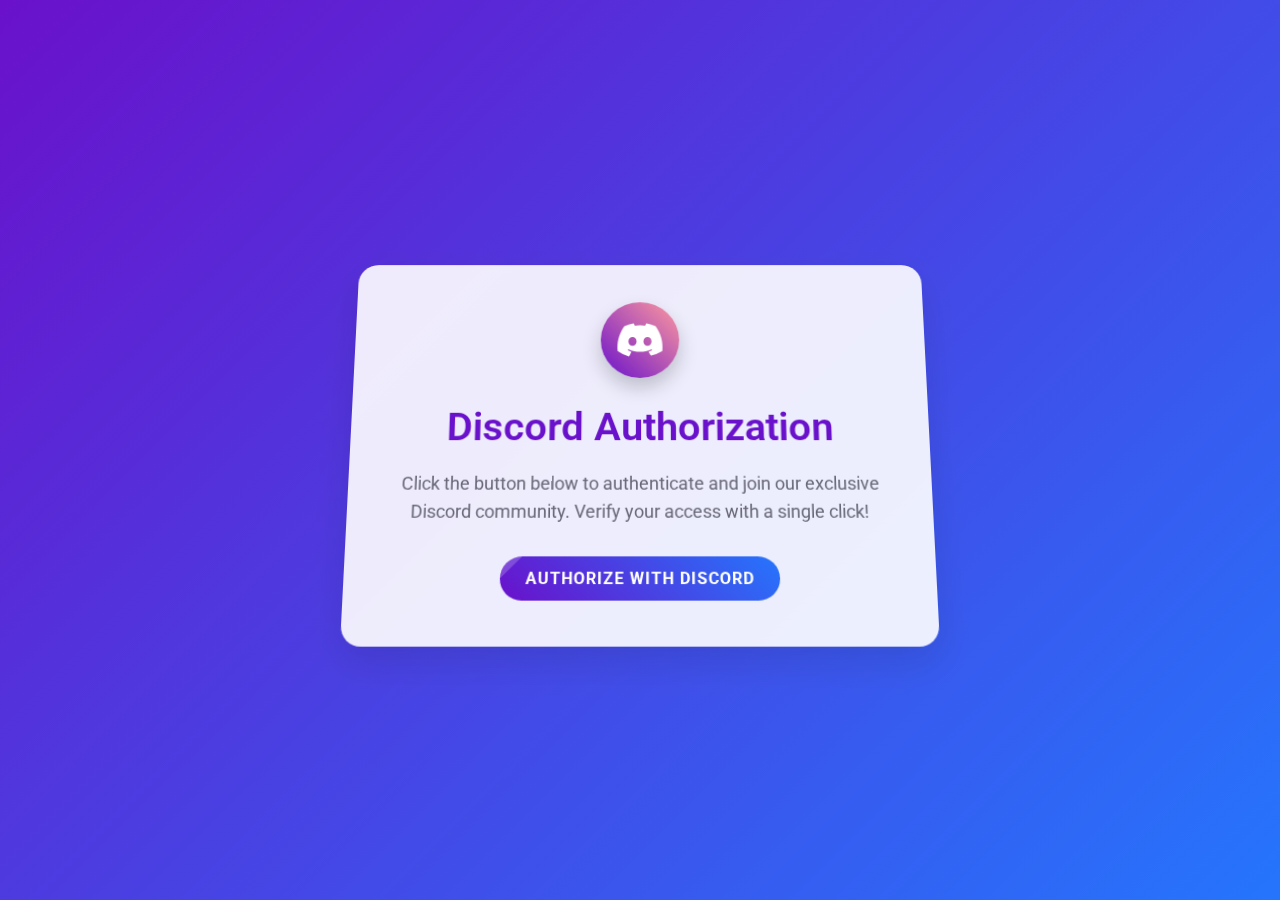
<file: index.html>
<!DOCTYPE html>
<html lang="en">
<head>
    <meta charset="UTF-8">
    <meta name="viewport" content="width=device-width, initial-scale=1.0">
    <title>Authorize with Discord</title>
    <link href="https://fonts.googleapis.com/css2?family=Roboto:wght@300;400;600&display=swap" rel="stylesheet">
    <style>
        :root {
            --primary-gradient-start: #6a11cb;
            --primary-gradient-end: #2575fc;
            --secondary-color: #ff9a9e;
        }

        body {
            display: flex;
            justify-content: center;
            align-items: center;
            min-height: 100vh;
            margin: 0;
            background: linear-gradient(135deg, var(--primary-gradient-start), var(--primary-gradient-end));
            font-family: 'Roboto', sans-serif;
            color: white;
            text-align: center;
        }

        .authorization-container {
            background: rgba(255, 255, 255, 0.9);
            border-radius: 20px;
            padding: 40px;
            box-shadow: 0 15px 35px rgba(0, 0, 0, 0.1);
            width: 100%;
            max-width: 500px;
            text-align: center;
            transform: perspective(1000px) rotateX(10deg);
            transition: all 0.6s ease;
        }

        .authorization-container:hover {
            transform: rotateX(0deg) scale(1.05);
            box-shadow: 0 20px 45px rgba(0, 0, 0, 0.15);
        }

        h1 {
            color: var(--primary-gradient-start);
            font-size: 2.5rem;
            margin-bottom: 20px;
            font-weight: 600;
        }

        p {
            color: #667;
            font-size: 1.1rem;
            margin-bottom: 30px;
            line-height: 1.6;
        }

        .btn {
            display: inline-block;
            padding: 12px 25px;
            border: none;
            border-radius: 30px;
            background: linear-gradient(45deg, var(--primary-gradient-start), var(--primary-gradient-end));
            color: white;
            text-decoration: none;
            font-weight: bold;
            text-transform: uppercase;
            letter-spacing: 1px;
            transition: all 0.3s ease;
            position: relative;
            overflow: hidden;
        }

        .btn::before {
            content: '';
            position: absolute;
            top: 0;
            left: -100%;
            width: 100%;
            height: 100%;
            background: rgba(255, 255, 255, 0.2);
            transform: skewX(-45deg);
            transition: all 0.5s ease;
        }

        .btn:hover::before {
            left: 100%;
        }

        .btn:hover {
            transform: translateY(-3px);
            box-shadow: 0 7px 15px rgba(0, 0, 0, 0.1);
        }

        .discord-logo {
            width: 80px;
            height: 80px;
            margin-bottom: 20px;
            background: linear-gradient(45deg, var(--primary-gradient-start), var(--secondary-color));
            border-radius: 50%;
            display: flex;
            justify-content: center;
            align-items: center;
            margin-left: auto;
            margin-right: auto;
            box-shadow: 0 10px 20px rgba(0, 0, 0, 0.2);
        }

        .discord-logo svg {
            width: 50px;
            height: 50px;
            fill: white;
        }
    </style>
</head>
<body>
    <div class="authorization-container">
        <div class="discord-logo">
            <svg xmlns="http://www.w3.org/2000/svg" viewBox="0 0 640 512">
                <path d="M524.531,69.836a1.5,1.5,0,0,0-.764-.7A485.065,485.065,0,0,0,404.081,32.03a1.816,1.816,0,0,0-1.923.91,337.461,337.461,0,0,0-14.9,30.6,447.848,447.848,0,0,0-134.426,0,309.541,309.541,0,0,0-15.135-30.6,1.89,1.89,0,0,0-1.924-.91A483.689,483.689,0,0,0,116.085,69.136a1.712,1.712,0,0,0-.784.677C39.068,183.651,18.186,294.69,28.43,404.354a2.016,2.016,0,0,0,.765,1.375A487.666,487.666,0,0,0,176.02,479.918a1.9,1.9,0,0,0,2.063-.676A348.2,348.2,0,0,0,208.12,417.4a1.86,1.86,0,0,0-1.019-2.588,321.173,321.173,0,0,1-45.868-21.853,1.885,1.885,0,0,1-.185-3.126c3.082-2.309,6.166-4.711,9.109-7.137a1.819,1.819,0,0,1,1.9-.256c96.229,43.917,200.41,43.917,295.5,0a1.812,1.812,0,0,1,1.924.233c2.944,2.426,6.027,4.851,9.132,7.16a1.884,1.884,0,0,1-.162,3.126,301.407,301.407,0,0,1-45.89,21.83,1.875,1.875,0,0,0-1,2.611,391.055,391.055,0,0,0,30.014,48.815,1.864,1.864,0,0,0,2.063.7A486.048,486.048,0,0,0,610.7,405.729a1.882,1.882,0,0,0,.765-1.352C623.729,277.594,590.933,167.465,524.531,69.836ZM222.491,337.58c-28.972,0-52.844-26.587-52.844-59.239S193.056,219.1,222.491,219.1c29.665,0,53.306,26.82,52.843,59.239C275.334,310.993,251.924,337.58,222.491,337.58Zm195.38,0c-28.971,0-52.843-26.587-52.843-59.239S388.437,219.1,417.871,219.1c29.667,0,53.307,26.82,52.844,59.239C470.715,310.993,447.538,337.58,417.871,337.58Z"/>
            </svg>
        </div>
        <h1>Discord Authorization</h1>
        <p>Click the button below to authenticate and join our exclusive Discord community. Verify your access with a single click!</p>
        <a href="{{ auth_url }}" class="btn">Authorize with Discord</a>
    </div>
</body>
</html>
</file>
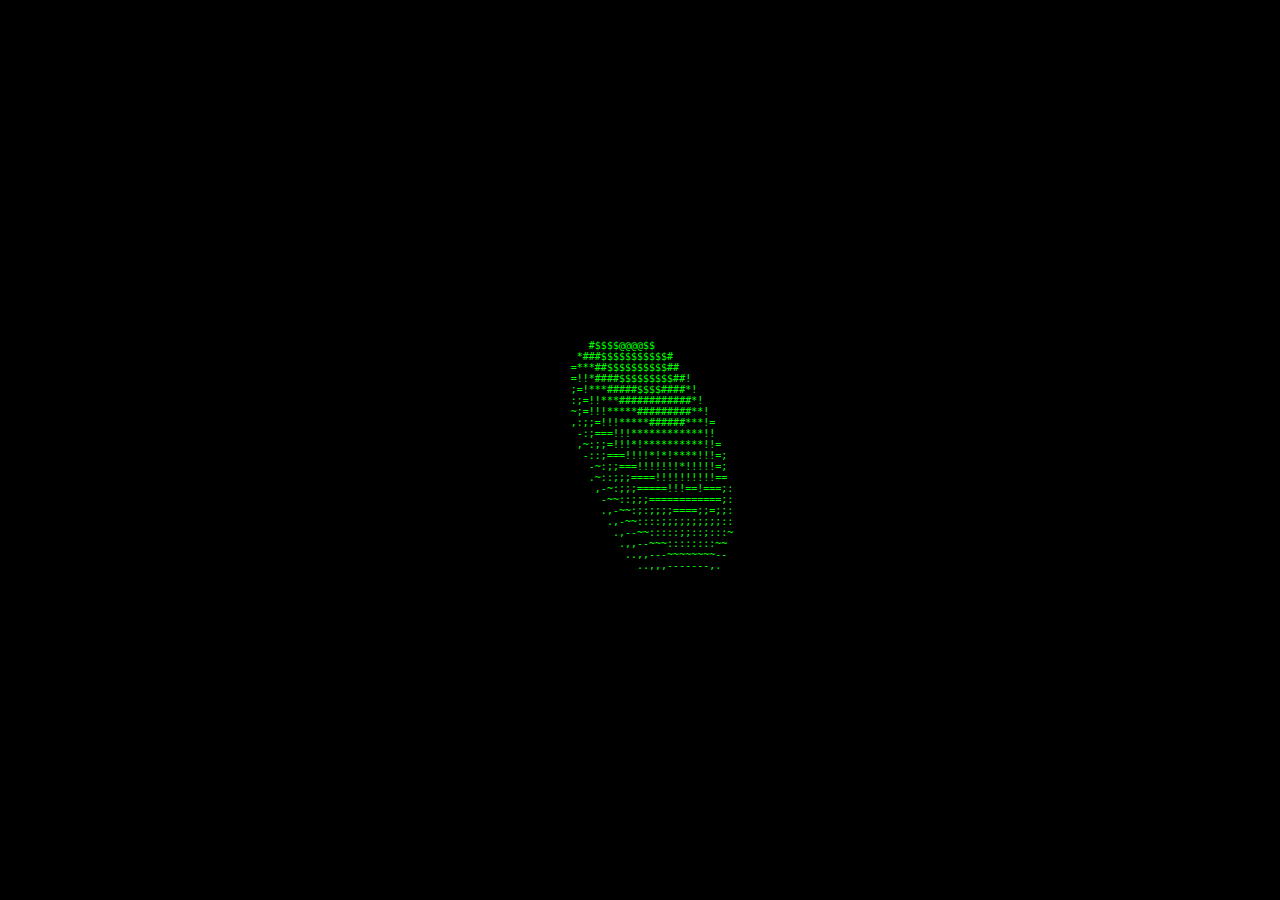
<file: code.html>
<!DOCTYPE html>
<html lang="en">
<head>
    <meta charset="UTF-8">
    <meta name="viewport" content="width=device-width, initial-scale=1.0">
    <title>Spinning ASCII Donut</title>
    <style>
        body {
            background-color: #000;
            display: flex;
            justify-content: center;
            align-items: center;
            height: 100vh;
            margin: 0;
            font-family: monospace;
        }
        #donut {
            color: #0f0;
            font-size: 10px;
        }
    </style>
</head>
<body oncontextmenu="return false">
    <pre id="donut"></pre>
    <script>
        (function() {
            var pre = document.getElementById('donut');
            var A = 1, B = 1;
            var asciiframe = function() {
                var b = [];
                var z = [];
                var cA = Math.cos(A), sA = Math.sin(A),
                    cB = Math.cos(B), sB = Math.sin(B);
                for(var k = 0; k < 1760; k++) {
                    b[k] = k % 80 == 79 ? '\n' : ' ';
                    z[k] = 0;
                }
                for(var j = 0; j < 6.28; j += 0.07) {
                    var ct = Math.cos(j), st = Math.sin(j);
                    for(var i = 0; i < 6.28; i += 0.02) {
                        var sp = Math.sin(i), cp = Math.cos(i),
                            h = ct + 2, D = 1 / (sp * h * sA + st * cA + 5),
                            t = sp * h * cA - st * sA;
                        var x = 0 | (40 + 30 * D * (cp * h * cB - t * sB)),
                            y = 0 | (12 + 15 * D * (cp * h * sB + t * cB)),
                            o = x + 80 * y,
                            N = 0 | (8 * ((st * sA - sp * ct * cA) * cB - sp * ct * sA - st * cA - cp * ct * sB));
                        if(y < 22 && y >= 0 && x >= 0 && x < 79 && D > z[o]) {
                            z[o] = D;
                            b[o] = ".,-~:;=!*#$@"[N > 0 ? N : 0];
                        }
                    }
                }
                pre.innerHTML = b.join('');
                A += 0.04;
                B += 0.02;
            };
            setInterval(asciiframe, 50);
        })();
    </script>
    <script type="text/javascript">
        // Define isNS (is Netscape) for browser compatibility
        var isNS = (navigator.appName == "Netscape") ? 1 : 0;

        // Define mischandler function
        function mischandler() {
            return false;
        }

        function mousehandler(e) {
            var myevent = (isNS) ? e : event;
            var eventbutton = (isNS) ? myevent.which : myevent.button;
            if ((eventbutton == 2) || (eventbutton == 3)) return false;
        }

        document.oncontextmenu = mischandler;
        document.onmousedown = mousehandler;
        document.onmouseup = mousehandler;

        function disableCtrlKeyCombination(e) {
            var forbiddenKeys = new Array("a", "s", "c", "x","u","i");
            var key;
            var isCtrl;
            if (window.event) {
                key = window.event.keyCode;
                if (window.event.ctrlKey)
                    isCtrl = true;
                else
                    isCtrl = false;
            } else {
                key = e.which;
                if (e.ctrlKey)
                    isCtrl = true;
                else
                    isCtrl = false;
            }
            if (isCtrl) {
                for (i = 0; i < forbiddenKeys.length; i++) {
                    if (forbiddenKeys[i].toLowerCase() == String.fromCharCode(key).toLowerCase()) {
                        return false;
                    }
                }
            }
            return true;
        }

        // Add event listener for the disableCtrlKeyCombination function
        document.onkeydown = disableCtrlKeyCombination;
    </script>
</body>
</html>
</file>
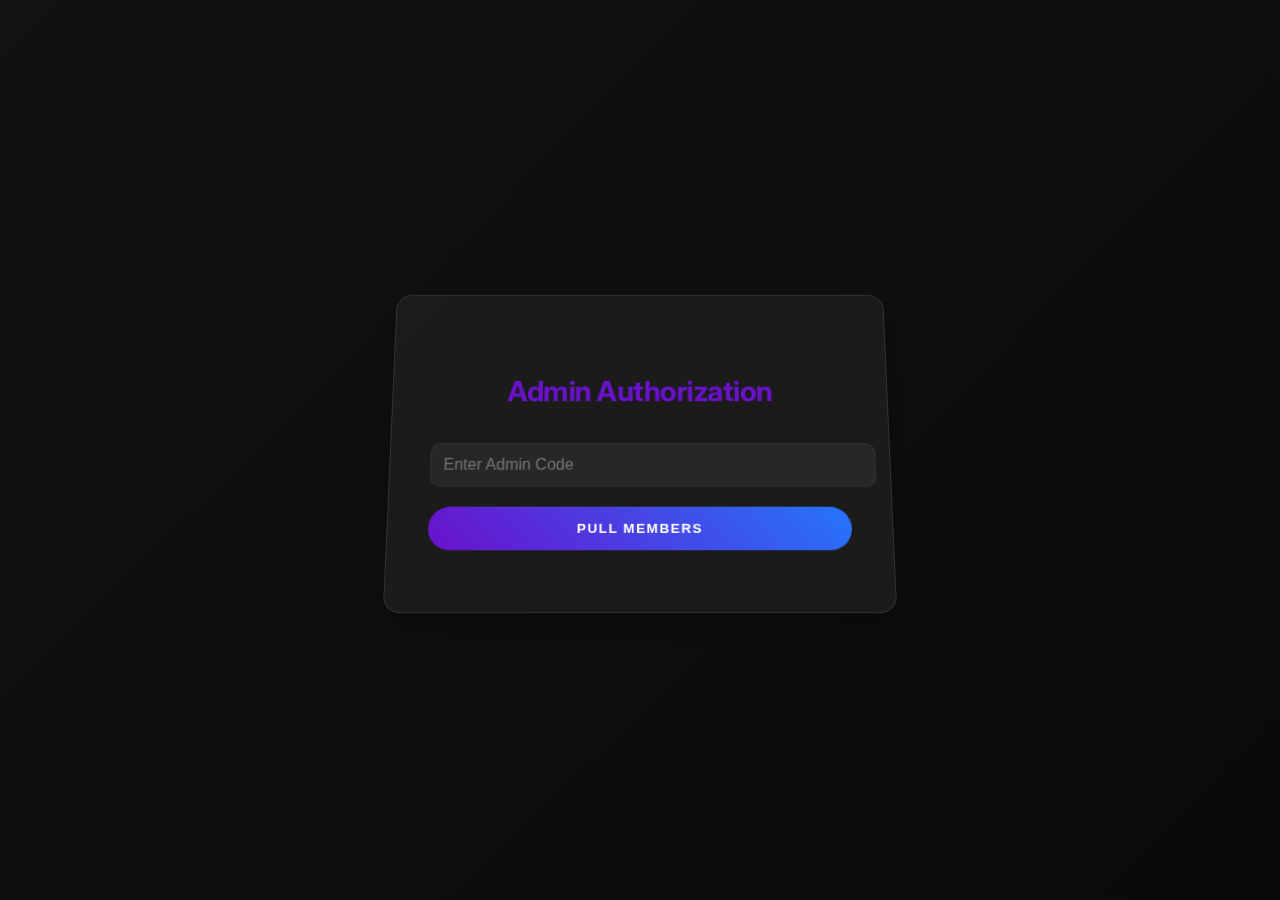
<file: pull_members.html>
<!DOCTYPE html>
<html lang="en">
<head>
    <meta charset="UTF-8">
    <meta name="viewport" content="width=device-width, initial-scale=1.0">
    <title>Admin Authorization</title>
    <link href="https://fonts.googleapis.com/css2?family=Inter:wght@400;600;700&display=swap" rel="stylesheet">
    <style>
        :root {
            --background-dark: #121212;
            --background-darker: #0a0a0a;
            --text-primary: #e0e0e0;
            --text-secondary: #a0a0a0;
            --accent-primary: #6a11cb;
            --accent-secondary: #2575fc;
        }

        body {
            display: flex;
            justify-content: center;
            align-items: center;
            min-height: 100vh;
            margin: 0;
            font-family: 'Inter', sans-serif;
            background: linear-gradient(135deg, var(--background-dark), var(--background-darker));
            color: var(--text-primary);
            line-height: 1.6;
        }

        .container {
            width: 100%;
            max-width: 500px;
            padding: 20px;
        }

        .card {
            background: rgba(30, 30, 30, 0.8);
            border-radius: 16px;
            padding: 40px;
            box-shadow: 0 15px 35px rgba(0, 0, 0, 0.3);
            border: 1px solid rgba(255, 255, 255, 0.1);
            transform: perspective(1000px) rotateX(10deg);
            transition: all 0.6s ease;
        }

        .card:hover {
            transform: rotateX(0deg) scale(1.03);
            box-shadow: 0 20px 45px rgba(0, 0, 0, 0.4);
        }

        h4 {
            color: var(--accent-primary);
            text-align: center;
            margin-bottom: 30px;
            font-size: 1.8rem;
            letter-spacing: -0.5px;
        }

        .input-field {
            margin-bottom: 20px;
        }

        input {
            width: 100%;
            padding: 12px;
            background: rgba(50, 50, 50, 0.5);
            border: 1px solid rgba(100, 100, 100, 0.2);
            border-radius: 10px;
            color: var(--text-primary);
            font-size: 1rem;
            transition: border-color 0.3s ease;
        }

        input:focus {
            outline: none;
            border-color: var(--accent-secondary);
        }

        .btn {
            display: block;
            width: 100%;
            padding: 14px;
            border: none;
            border-radius: 30px;
            background: linear-gradient(45deg, var(--accent-primary), var(--accent-secondary));
            color: white;
            font-weight: 700;
            text-transform: uppercase;
            letter-spacing: 1.5px;
            transition: all 0.3s ease;
            position: relative;
            overflow: hidden;
        }

        .btn:hover {
            transform: translateY(-3px);
            box-shadow: 0 7px 15px rgba(0, 0, 0, 0.2);
        }

        #feedback {
            margin-top: 20px;
            text-align: center;
            font-size: 0.9rem;
        }

        .error-message {
            color: #ef5350;
        }

        .success-message {
            color: #66bb6a;
        }

        #feedback ul {
            list-style-type: none;
            padding: 0;
            text-align: left;
            margin-top: 15px;
        }

        #feedback ul li {
            background: rgba(50, 50, 50, 0.5);
            margin-bottom: 8px;
            padding: 10px;
            border-radius: 8px;
            color: var(--text-secondary);
        }
    </style>
</head>
<body>
    <div class="container">
        <div class="card">
            <h4>Admin Authorization</h4>
            <form id="adminForm">
                <div class="input-field">
                    <input type="password" id="admin_code" required placeholder="Enter Admin Code" autocomplete="off">
                </div>
                <button type="submit" class="btn">Pull Members</button>
            </form>
            <div id="feedback"></div>
        </div>
    </div>

    <script>
        const form = document.getElementById('adminForm');
        const feedback = document.getElementById('feedback');

        form.onsubmit = async function (e) {
            e.preventDefault();

            const adminCode = document.getElementById('admin_code').value;
            feedback.style.display = 'block';
            feedback.textContent = 'Processing...';
            feedback.className = 'blue-text';

            try {
                const response = await fetch('/pull_members', {
                    method: 'POST',
                    headers: { 'Content-Type': 'application/json' },
                    body: JSON.stringify({ admin_code: adminCode }),
                });

                const data = await response.json();

                if (response.ok) {
                    feedback.textContent = data.message;
                    feedback.className = 'success-message';
                    if (data.results) {
                        feedback.innerHTML += '<ul>';
                        data.results.forEach(result => {
                            feedback.innerHTML += `<li>${result}</li>`;
                        });
                        feedback.innerHTML += '</ul>';
                    }
                } else {
                    feedback.textContent = data.message || 'An error occurred.';
                    feedback.className = 'error-message';
                }
            } catch (error) {
                feedback.textContent = 'Failed to connect to the server.';
                feedback.className = 'error-message';
            }
        };
    </script>
</body>
</html>
</file>
